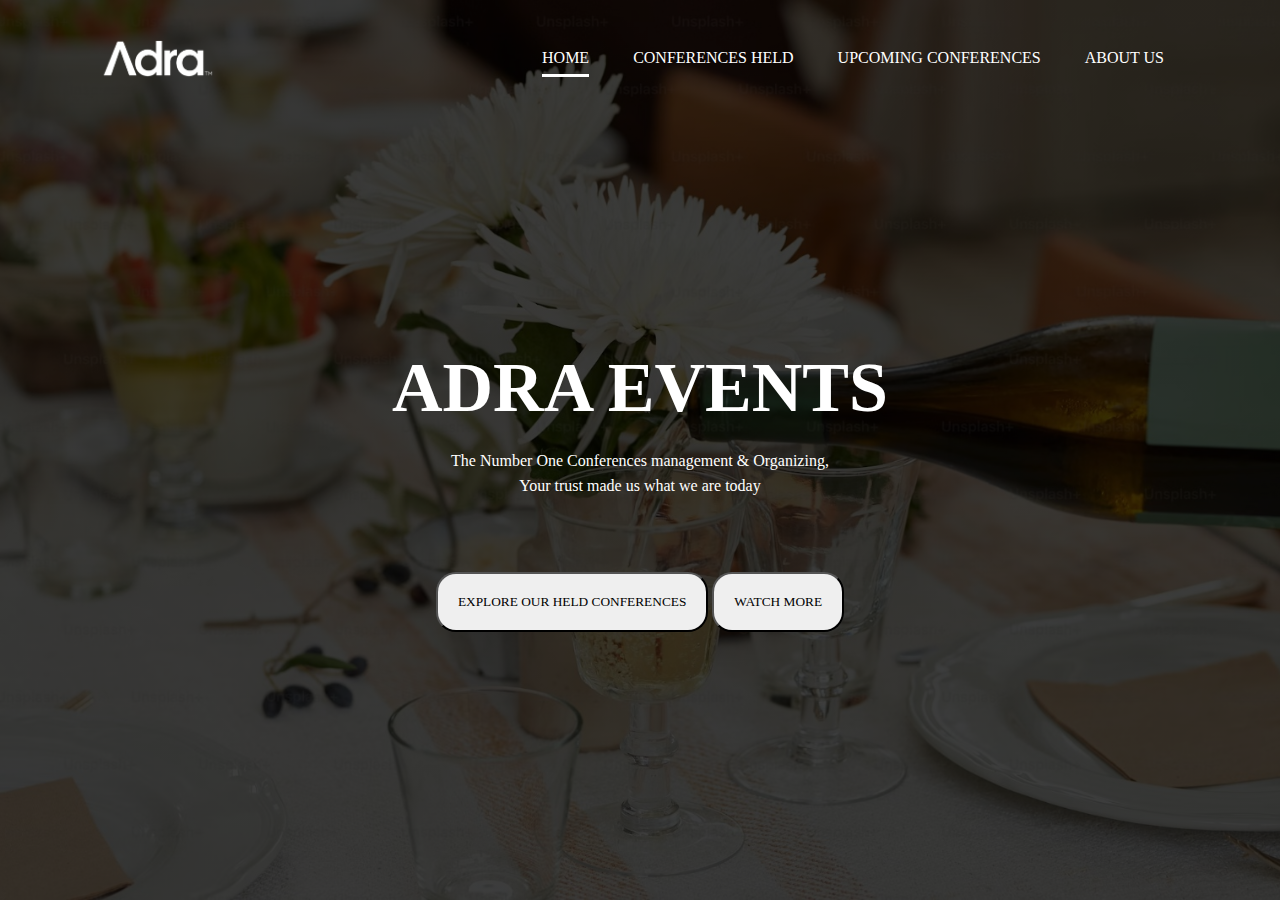
<file: index.html>
<!DOCTYPE html>
<html lang="en">
<head>
    <meta charset="UTF-8">
    <meta name="viewport" content="width=device-width, initial-scale=1.0">
    <title>Murad Website</title>
    <link rel="stylesheet" href="style.css">
    <script src="script.js"></script>
</head>
<body>
    <div class="banner">
        <div class="navbar">
            <img src="logo.png" class="logo" onclick="window.location.href='index'">
            <ul>
                <li class="clicked"><a href="#">Home</a></li>
                <li><a href="#">Conferences Held</a></li>
                <li><a href="newConf">Upcoming Conferences</a></li>
                <li><a href="#">About Us</a></li>
            </ul>
        </div>

        <div class="content">
            <h1>ADRA EVENTS</h1>
            <p>The Number One Conferences management & Organizing, <br>Your trust made us what we are today</p>
<br><br><br>
            <div>
                <button type="button" class="btnz">Explore our Held Conferences</button>
                <button type="button" class="btnz">Watch More</button>
            </div>
        </div>
    </div>
    <div class="contactUs">
    </div>
</body>
</html>
</file>
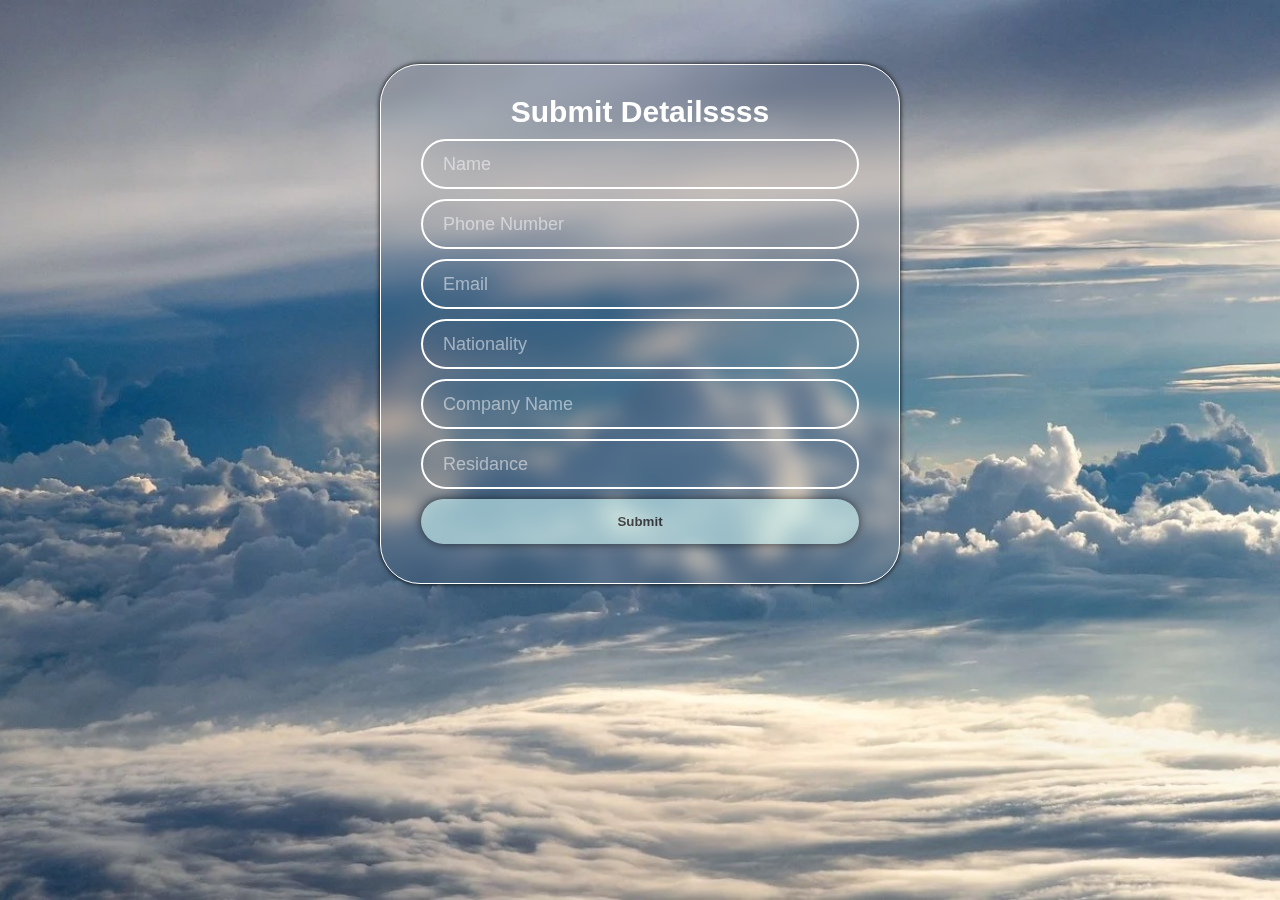
<file: join.html>
<!DOCTYPE html>
<html lang="en">
<head>
    <meta charset="UTF-8">
    <meta name="viewport" content="width=device-width, initial-scale=1.0">
    <title>Join Us</title>
    <link rel="stylesheet" href="stylejoin.css">
</head>
<body>

    <div class="wrapper">
        <form class="joinFrm" action="dbcon.php" method="post">
            <h1>
                Submit Detailssss
            </h1>

            <div class="input-box">
                <input type="text" placeholder="Name" required autofocus >
            </div>

            <div class="input-box">
                <input type="tel" placeholder="Phone Number" required>
            </div>

            <div class="input-box">
                <input type="email" placeholder="Email" required>
            </div>

            <div class="input-box">
                <input type="text" placeholder="Nationality" required>
            </div>

            <div class="input-box">
                <input type="tel" placeholder="Company Name" required>
            </div>

            <div class="input-box">
                <input type="email" placeholder="Residance" required>
            </div>
            
            <button type="submit" class="btn" required>Submit</button>

        </form>
    </div>
    



</body>
</html>
</file>
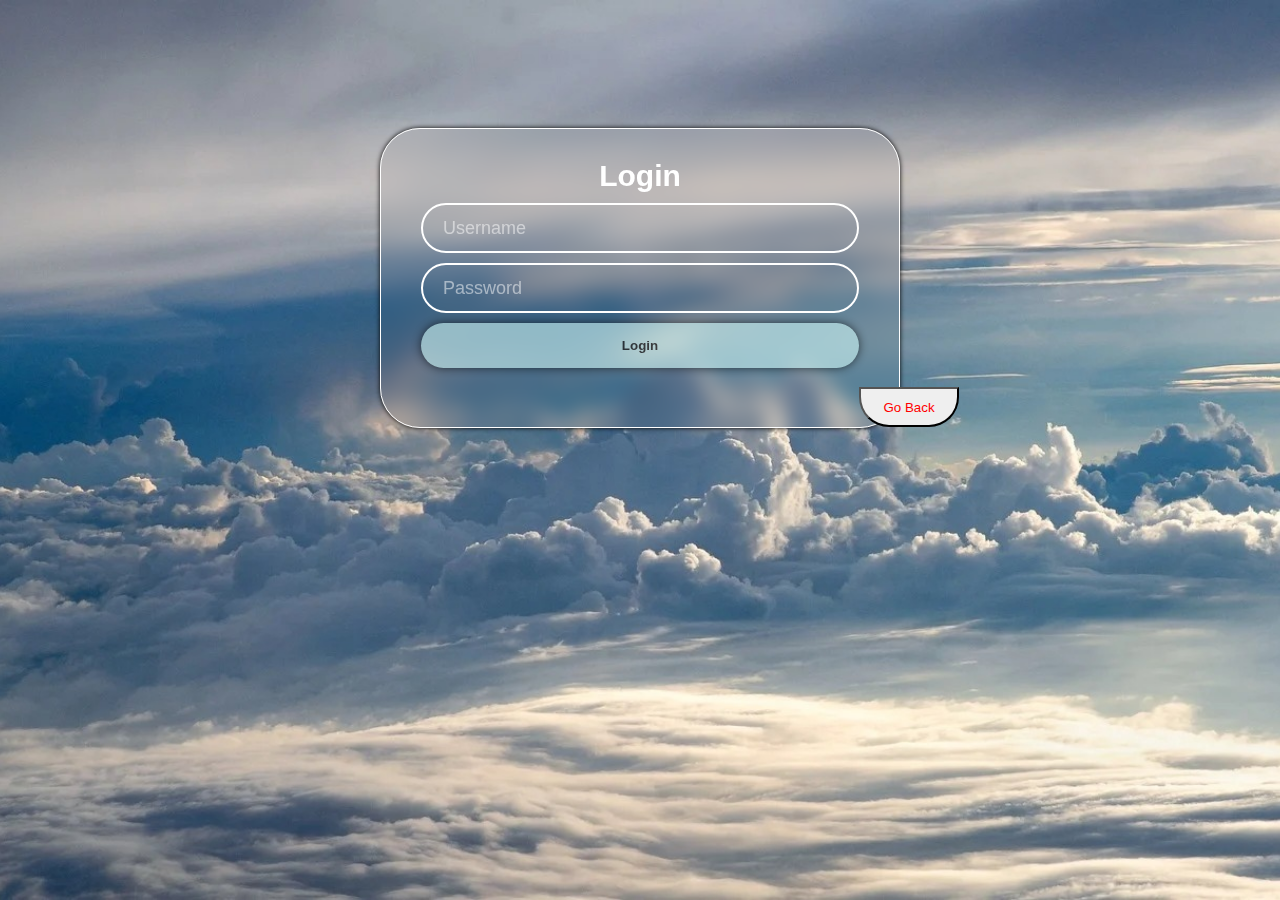
<file: login.html>
<!DOCTYPE html>
<html lang="en">
<head>
    <meta charset="UTF-8">
    <meta name="viewport" content="width=device-width, initial-scale=1.0">
    <title>Join Us</title>
    <link rel="stylesheet" href="stylelogin.css">
</head>
<body>


    <div class="btndiv"></div>

    <div class="wrapper">
        <form class="joinFrm" action="dbcon.php" method="post">
            <h1>
                Login
            </h1>

            <div class="input-box">
                <input type="text" placeholder="Username" required autofocus>
            </div>

            <div class="input-box">
                <input type="password" placeholder="Password" required>
            </div>
            
            <button type="submit" class="btn" required>Login</button>
            <button class="bckbtn" onclick="history.back()">Go Back</button>
        </form>
    </div>

    
</body>
</html>
</file>
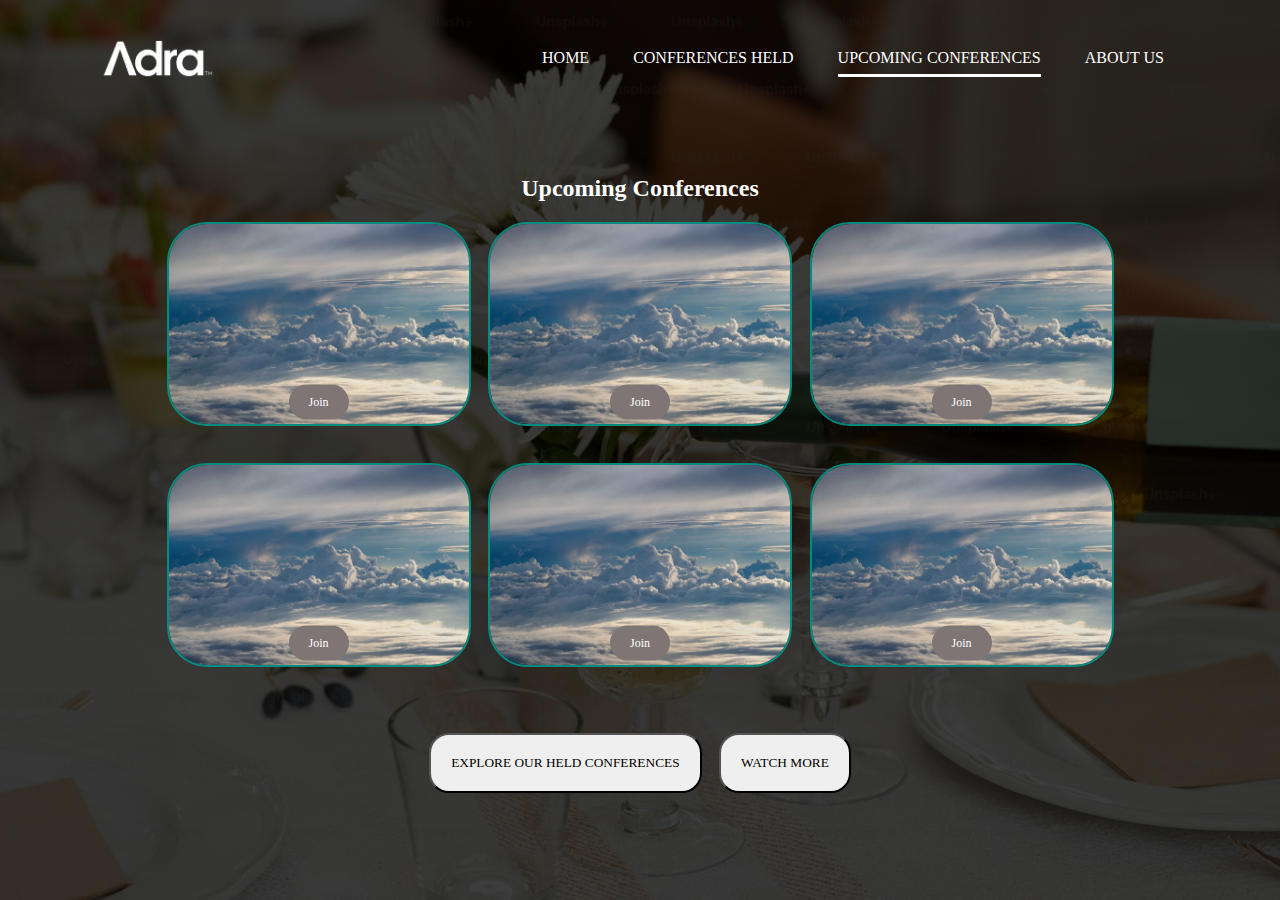
<file: newConf.html>
<!DOCTYPE html>
<html lang="en">
<head>
    <meta charset="UTF-8">
    <meta name="viewport" content="width=device-width, initial-scale=1.0">
    <title>Murad Website</title>
    <link rel="stylesheet" href="style2.css">
    <script src="script.js"></script>
</head>
<body>
    <div class="banner">
        <div class="navbar">
            <img src="logo.png" class="logo" onclick="window.location.href='index.html'">
            <ul>
                <li><a href="index">Home</a></li>
                <li><a href="#">Conferences Held</a></li>
                <li class="clicked"><a href="#">Upcoming Conferences</a></li>
                <li><a href="#">About Us</a></li>
            </ul>
        </div>

        <div class="content">
            <div class="slides">
                <h1>
                        <h2>Upcoming Conferences</h2>
                </h1>
                
                <h1>
                    <a class="imgd"><img src="sky.jpeg" id="img1" class="img" onclick="img(this.id,'bg1.jpeg')"><button class="btn" onclick="window.location.href='join'">Join</button></a>
                    <a class="imgd"><img src="sky.jpeg" id="img2" class="img" onclick="img(this.id,'bg2.jpeg')"><button class="btn">Join</button></a>
                    <a class="imgd"><img src="sky.jpeg" id="img3" class="img" onclick="img(this.id,'bg1.jpeg')"><button class="btn">Join</button></a>
                </h1>
                <h1>
                    <a class="imgd"><img src="sky.jpeg" id="img4" class="img" onclick="img(this.id,'bg1.jpeg')"><button class="btn">Join</button></a>
                    <a class="imgd"><img src="sky.jpeg" id="img5" class="img" onclick="img(this.id,'bg1.jpeg')"><button class="btn">Join</button></a>
                    <a class="imgd"><img src="sky.jpeg" id="img6" class="img" onclick="img(this.id,'bg1.jpeg')"><button class="btn">Join</button></a>
                </h1>
                <script>function img(x,y){document.getElementById(x).src=y;}</script>

                <h1>
                    <div>
                        <button type="button" class="btnz">Explore our Held Conferences</button>
                        <button type="button" class="btnz">Watch More</button>
                    </div>
                </h1>
            </div>
        </div>
    </div>
    
    <div class="contactUs">
        
    </div>
    
</body>
</html>
</file>
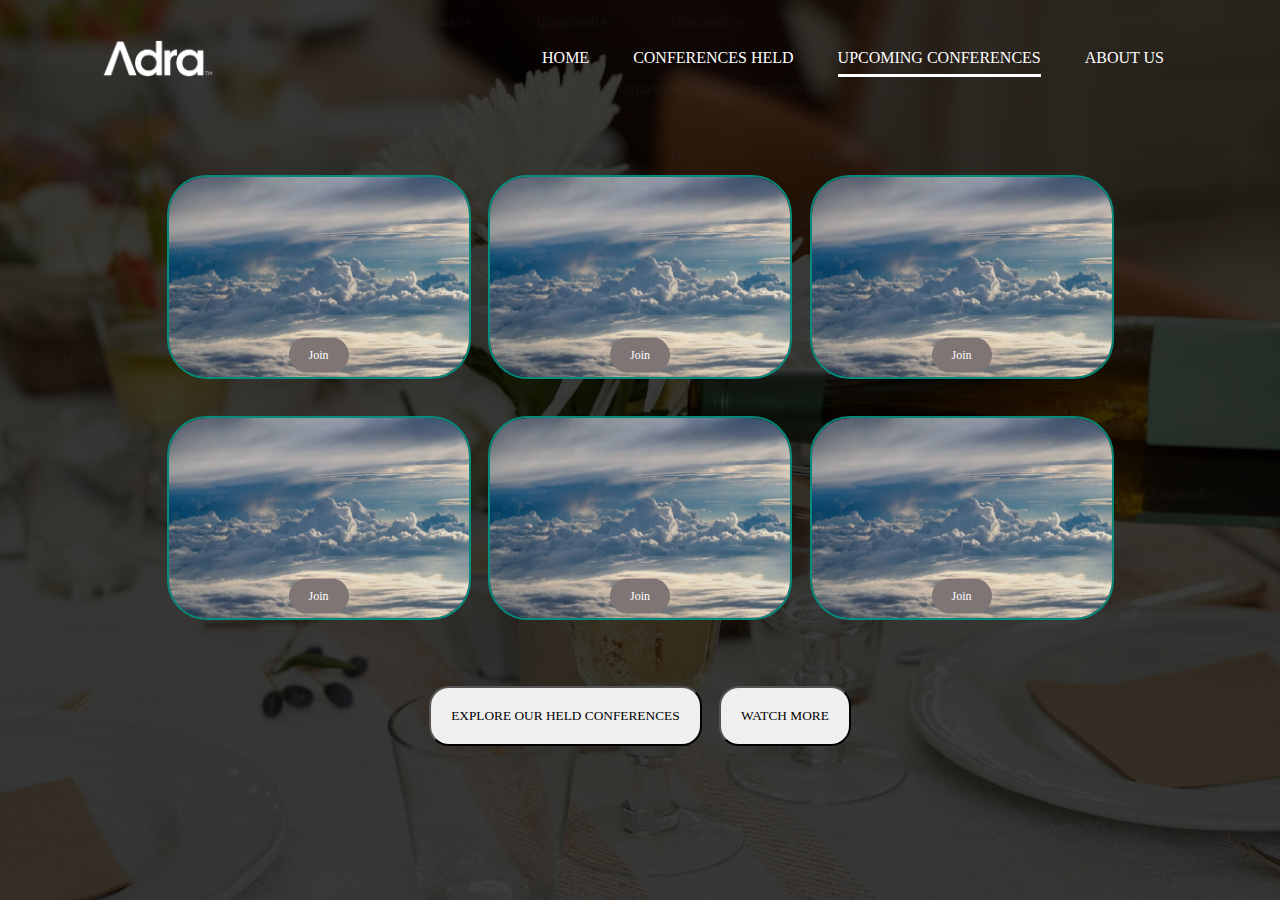
<file: oldConf.html>
<!DOCTYPE html>
<html lang="en">
<head>
    <meta charset="UTF-8">
    <meta name="viewport" content="width=device-width, initial-scale=1.0">
    <title>Murad Website</title>
    <link rel="stylesheet" href="style2.css">
    <script src="script.js"></script>
</head>
<body>
    <div class="banner">
        <div class="navbar">
            <img src="logo.png" class="logo" onclick="window.location.href='index.html'">
            <ul>
                <li><a href="index.html">Home</a></li>
                <li><a href="#">Conferences Held</a></li>
                <li class="clicked"><a href="#">Upcoming Conferences</a></li>
                <li><a href="#">About Us</a></li>
            </ul>
        </div>

        <div class="content">
            <div class="slides">
                <h1>
                    <a class="imgd"><img src="sky.jpeg" id="img1" class="img" onclick="img(this.id,'bg1.jpeg')"><button class="btn" onclick="window.location.href='join.html'">Join</button></a>
                    <a class="imgd"><img src="sky.jpeg" id="img2" class="img" onclick="img(this.id,'bg2.jpeg')"><button class="btn">Join</button></a>
                    <a class="imgd"><img src="sky.jpeg" id="img3" class="img" onclick="img(this.id,'bg1.jpeg')"><button class="btn">Join</button></a>
                </h1>
                <h1>
                    <a class="imgd"><img src="sky.jpeg" id="img4" class="img" onclick="img(this.id,'bg1.jpeg')"><button class="btn">Join</button></a>
                    <a class="imgd"><img src="sky.jpeg" id="img5" class="img" onclick="img(this.id,'bg1.jpeg')"><button class="btn">Join</button></a>
                    <a class="imgd"><img src="sky.jpeg" id="img6" class="img" onclick="img(this.id,'bg1.jpeg')"><button class="btn">Join</button></a>
                </h1>
                <script>function img(x,y){document.getElementById(x).src=y;}</script>

                <h1>
                    <div>
                        <button type="button" class="btnz">Explore our Held Conferences</button>
                        <button type="button" class="btnz">Watch More</button>
                    </div>
                </h1>
            </div>
        </div>
    </div>
    
    <div class="contactUs">
        
    </div>
    
</body>
</html>
</file>
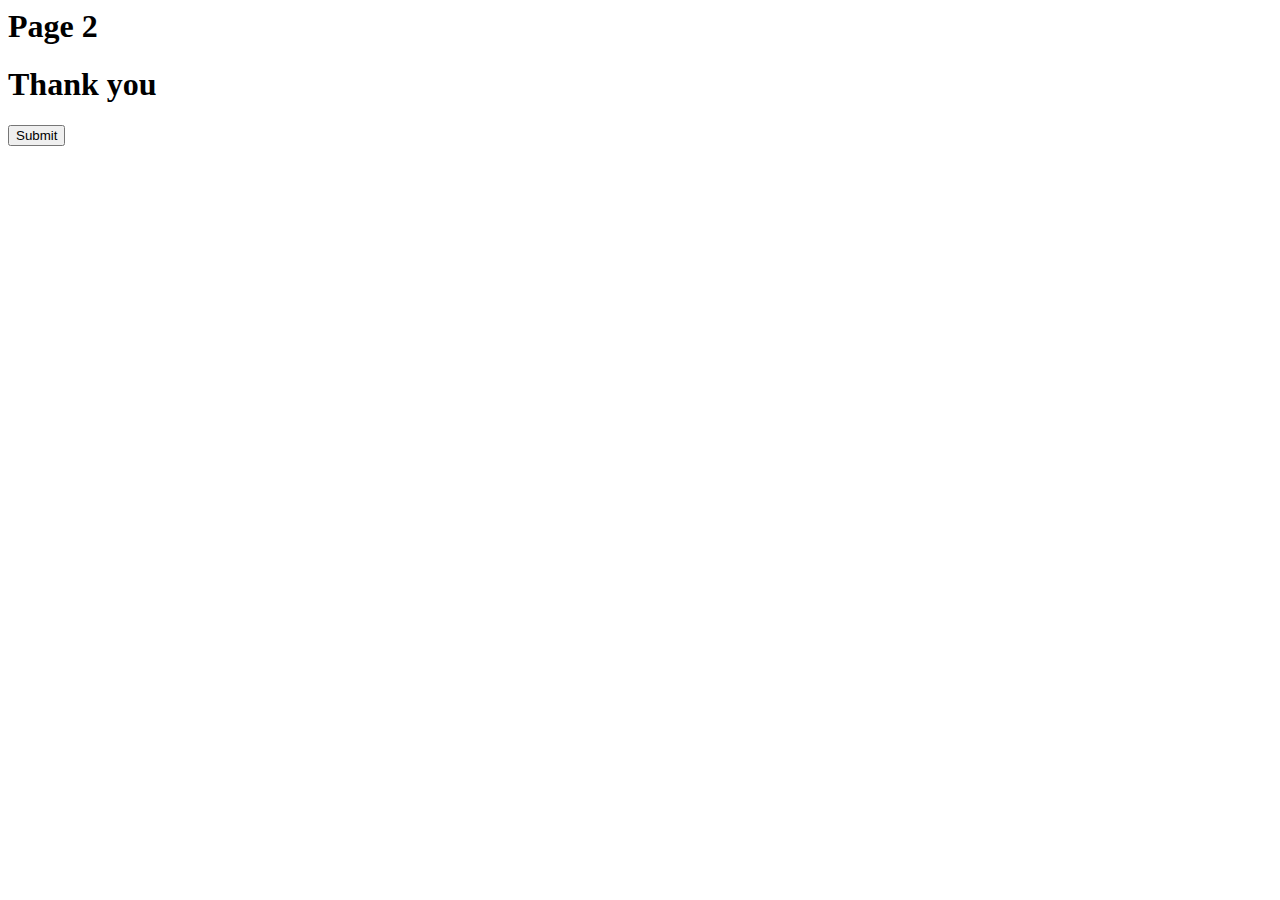
<file: p2.html>
<html>
  <head>
    <title>Page 2</title>
  </head>
  <body>
    <h1>Page 2</h1>
    <h1>Thank you</h1>
    <form action="index.html">
      <button type="submit">Submit</button>
    </form>
  </body>
</html>
</file>
<file: style.css>
*{
    margin: 0;
    padding: 0;
    font-family: Georgia, 'Times New Roman', Times, serif;
}

.banner{
    width: 100%;
    height: 100vh;
    background-image: linear-gradient(rgba(0,0,0,0.75),rgba(0,0,0,0.75)),url(bg1.jpeg);
    background-size: cover;
    background-position: center;
}

.navbar{
    width: 85%;
    margin: auto;
    padding: 35px 0;
    display: flex;
    align-items: center;
    justify-content: space-between;
}

.logo{
    width: 120px;
    cursor: pointer;
}

.navbar ul li{
    list-style: none;
    display: inline-block;
    margin: 0 20px;
    position: relative;
}

.navbar ul li a{
    text-decoration: none;
    color: white;
    text-transform: uppercase;
    transition: 0.5s;


}

.navbar ul li a:hover{
    animation: glow 0.7s ease-in-out infinite alternate;

}


.navbar ul li::after{
    content: '';
    height: 3px;
    width: 0;
    background:#009688;
    position: absolute;
    left: 0;
    bottom: -10px;
    transition: 0.3s;
}

.clicked ::after{
    content: '';
    height: 3px;
    width: 100%;
    background:#ffffff;
    position: absolute;
    left: 0;
    bottom: -10px;
    animation: glow 0.7s ease-in-out infinite alternate;

}


.navbar ul li:hover::after{
    width: 100%;
}

@-webkit-keyframes glow {
    from {
        color: white;
        text-shadow: 0 0 5px white,0 0 10px rgb(246, 160, 160),0 0 15px rgb(230, 66, 66),0 0 20px rgb(255, 0, 0);
       }
    
    to {
        color: #009688;   
        text-shadow: 0 0 20px rgb(252, 0, 0),0 0 15px rgb(230, 66, 66),0 0 10px rgb(246, 160, 160),0 0 5px white;
 
    }

}

.content{
    position: absolute;
    width: 100%;
    top: 50%;
    transform: translateY(-50%);
    text-align: center;
    color: white;
}

.content h1{
    font-size: 70px;
    margin-top: 80px;
}

.content p{
    margin: 20px auto;
    font-weight: 100;
    line-height: 25px;;
}

.btnz{
    margin: 0;
    padding: 20px;
    text-transform: uppercase;
    border-radius: 20px;
}

.btnz:hover{
    background-color: black;
    color: white;
}
</file>
<file: stylejoin.css>
*{
    margin: 0;
    padding: 0;
    box-sizing: border-box;
    font-family: "Poppins",sans-serif;
}

body{
    display: flex;
    justify-content: center;
    justify-items: center;
    min-height: 100vh;
    background: url('sky.jpeg') no-repeat;
    background-position: center;
    background-size: cover;
}

.wrapper{
    width: 520px;
    height: 520px;
    background-color: #ffffff;
    color: rgb(255, 255, 255);
    margin-top: 5%;
    border-radius: 40px;
    padding: 30px 40px;
    background: transparent;
    border: 1px solid white;
    backdrop-filter: blur(10px);
    box-shadow: 0 0 5px black;
    
}


.wrapper h1{
    font-size: 30px;
    text-align: center;
}

.wrapper .input-box{
    width: 100%;
    height: 50px;
    margin: 10px 0;
    
}

.input-box input{
    width: 100%;
    height: 100%;
    background-color: transparent;
    border: none;
    outline: none;
    border: 2px solid white;
    border-radius: 40px;
    font-size: 18px;
    color: white;
    padding: 20px 45px 20px 20px;
}

.input-box input::placeholder{
    color: white;
    opacity: 0.5;
}

.wrapper .btn{
    width: 100%;
    height: 45px;
    font-weight: 800;
    border-radius: 40px;
    border: none;
    outline: none;
    box-shadow: 0px 0px 10px black;
    cursor: pointer;
    background-color: rgb(204, 246, 246);
    opacity: 0.6;
}

.wrapper .btn:hover{
    opacity: 1;
}
</file>
<file: stylelogin.css>
*{
    margin: 0;
    padding: 0;
    box-sizing: border-box;
    font-family: "Poppins",sans-serif;
}

body{
    display: flex;
    justify-content: center;
    justify-items: center;
    min-height: 100vh;
    background: url('sky.jpeg') no-repeat;
    background-position: center;
    background-size: cover;
}

.wrapper{
    width: 520px;
    height: 300px;
    background-color: #ffffff;
    color: rgb(255, 255, 255);
    margin: 10%;
    border-radius: 40px;
    padding: 30px 40px;
    background: transparent;
    border: 1px solid white;
    backdrop-filter: blur(10px);
    box-shadow: 0 0 5px black;
    
}


.wrapper h1{
    font-size: 30px;
    text-align: center;
}

.wrapper .input-box{
    width: 100%;
    height: 50px;
    margin: 10px 0;
    
}

.input-box input{
    width: 100%;
    height: 100%;
    background-color: transparent;
    border: none;
    outline: none;
    border: 2px solid white;
    border-radius: 40px;
    font-size: 18px;
    color: white;
    padding: 20px 45px 20px 20px;
}

.input-box input::placeholder{
    color: white;
    opacity: 0.5;
}

.wrapper .btn{
    width: 100%;
    height: 45px;
    font-weight: 800;
    border-radius: 40px;
    border: none;
    outline: none;
    box-shadow: 0px 0px 10px black;
    cursor: pointer;
    background-color: rgb(204, 246, 246);
    opacity: 0.6;
}

.wrapper .btn:hover{
    opacity: 1;
}

.bckbtn{
    width: 100px;
    height: 40px;
    position: absolute;
    bottom: 0;
    margin-top: 50000px;
    padding: 5px;
    border-radius: 0 0 30px 30px;
    color: red;
}
</file>
<file: style2.css>
*{
    margin: 0;
    padding: 0;
    font-family: Georgia, 'Times New Roman', Times, serif;
}

.banner{
    width: 100%;
    height: 100vh;
    background-image: linear-gradient(rgba(0,0,0,0.75),rgba(0,0,0,0.75)),url(bg1.jpeg);
    background-size: cover;
    background-position: center;
}

.navbar{
    width: 85%;
    margin: auto;
    padding: 35px 0;
    display: flex;
    align-items: center;
    justify-content: space-between;
}

.logo{
    width: 120px;
    cursor: pointer;
}

.navbar ul li{
    list-style: none;
    display: inline-block;
    margin: 0 20px;
    position: relative;
}

.navbar ul li a{
    text-decoration: none;
    color: white;
    text-transform: uppercase;
    transition: 0.5s;


}

.navbar ul li a:hover{
    animation: glow 0.7s ease-in-out infinite alternate;

}
@-webkit-keyframes glow {
    from {
        color: white;
        text-shadow: 0 0 5px white,0 0 10px rgb(246, 160, 160),0 0 15px rgb(235, 94, 94),0 0 20px rgb(255, 0, 0);
       }
    
    to {
        color: #009688;   
        text-shadow: 0 0 20px rgb(252, 0, 0),0 0 15px rgb(230, 66, 66),0 0 10px rgb(255, 255, 255),0 0 5px white;
 
    }

}



.navbar ul li::after{
    content: '';
    height: 3px;
    width: 0;
    background:#009688;
    position: absolute;
    left: 0;
    bottom: -10px;
    transition: 0.3s;
}

.clicked ::after{
    content: '';
    height: 3px;
    width: 100%;
    background:#ffffff;
    position: absolute;
    left: 0;
    bottom: -10px;
    animation: glow 0.7s ease-in-out infinite alternate;

}

.navbar ul li:hover::after{
    width: 100%;
}

.content{
    position: absolute;
    width: 100%;
    top: 35%;
    transform: translateY(-50%);
    text-align: center;
    color: white;
}

.content h1{
    font-size: 70px;
    margin-top: 20px;
}
.slides{
    width: 100%;
    height: 300px;
}

.imgd{
    position: relative;
}

.img{
    width: 300px;
    border: 2px solid #009688;
    border-radius: 40px;
    opacity: 0.9;
}

.img:hover{
    opacity: 1;
}

.btn{
    position: absolute;
    top: 50%;
    left: 50%;
    transform: translate(-50%, -50%);
    -ms-transform: translate(-50%, -50%);
    background-color: #807575;
    color: white;
    font-size: 12px;
    padding: 10px 20px;
    border: none;
    cursor: pointer;
    border-radius: 20px;
}

.btn:hover {
  background-color: black;
}




.content p{
    margin: 20px auto;
    font-weight: 100;
    line-height: 25px;;
}

.btnz{
    margin: 0;
    padding: 20px;
    text-transform: uppercase;
    border-radius: 20px;
}
</file>
